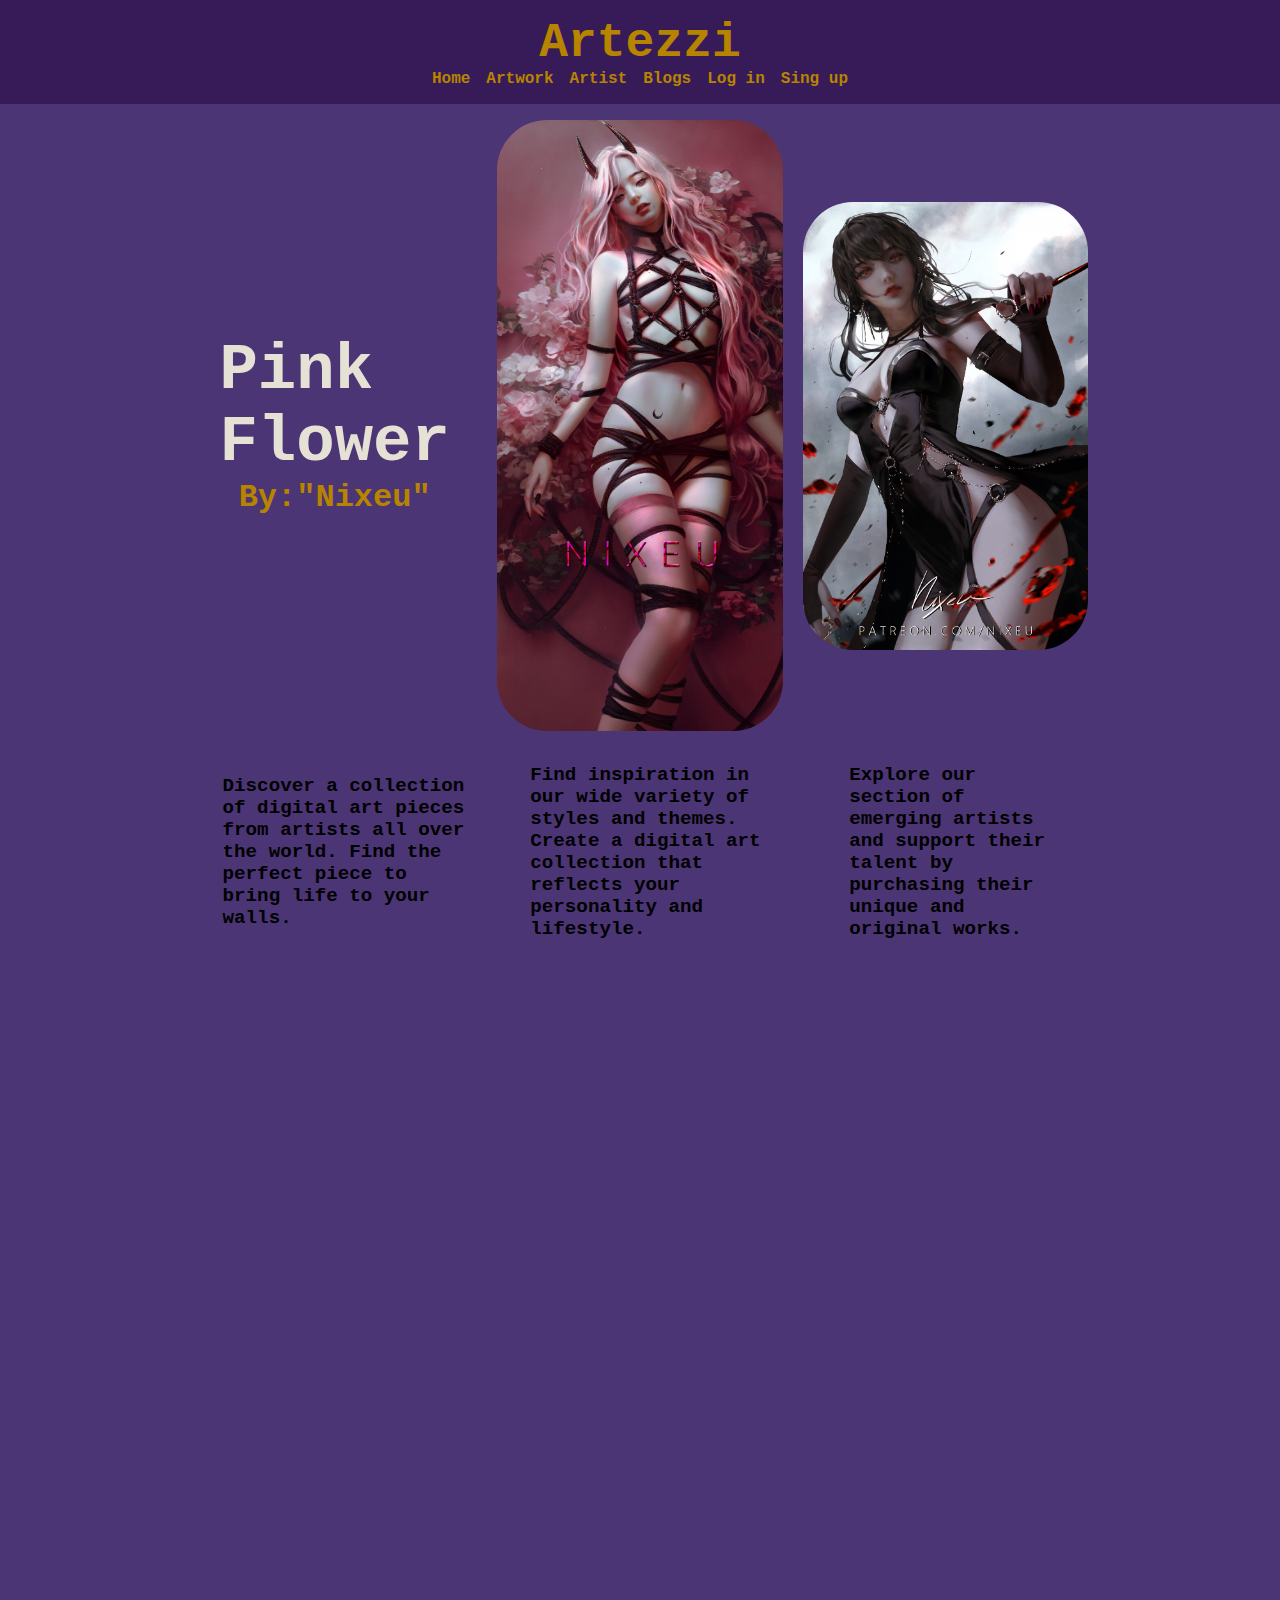
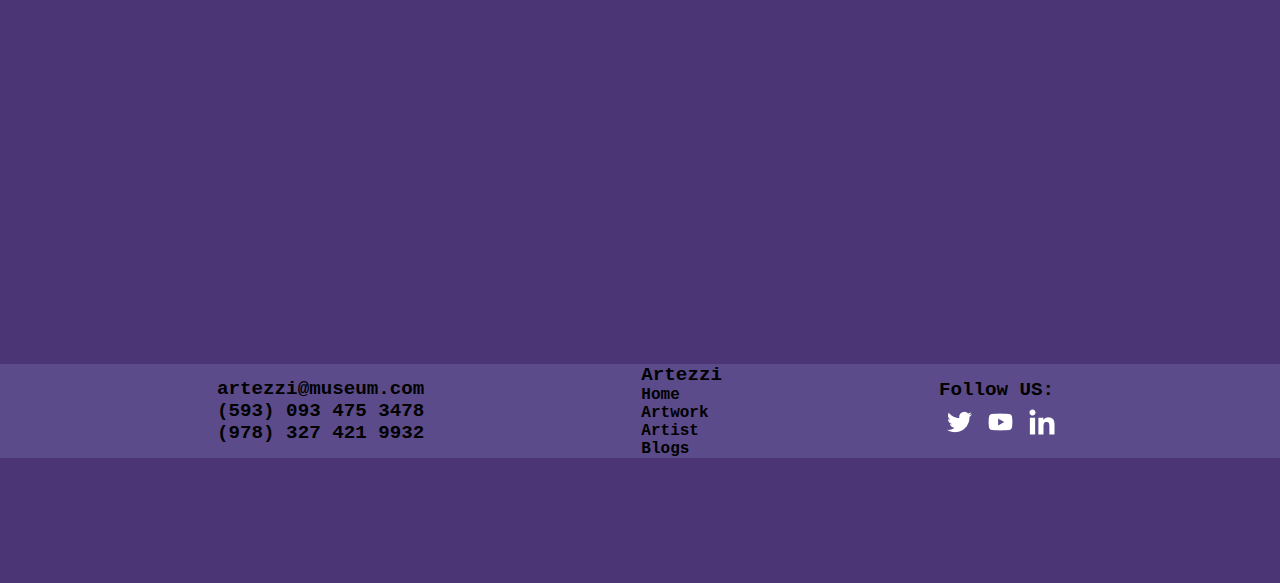
<file: index.html>
<!DOCTYPE html>
<html lang="en">
    <head>
        <meta charset="UTF-8">
        <meta http-equiv="X-UA-Compatible" content="IE=edge">
        <meta name="viewport" content="width=device-width, initial-scale=1.0">
        <title>Artezzi</title>
        <link href="https://unpkg.com/aos@2.3.1/dist/aos.css" rel="stylesheet">
        <link rel="stylesheet" href="./css/main.css">
    </head>
    <body>
        <!--  Pag#1  Encabezado con nombre y logotipo de la galería de arte  -->
        <!--  Menú de navegación con enlaces a las otras páginas del sitio web, utilizando una lista no ordenada (<ul>) con enlaces relativos a cada sección del sitio web  -->
        <header class="header">
            <div class="header__container">
                <h1 class="header__logo"><a href="./index.html">Artezzi</a></h1>
                <ul class="header__nav nav">
                    <li class="nav__item"><a href="./index.html" class="nav__link">Home</a></li>
                    <li class="nav__item"><a href="./artwork.html" class="nav__link">Artwork</a></li>
                    <li class="nav__item"><a href="./artist.html" class="nav__link">Artist</a></li>
                    <li class="nav__item"><a href="./blogs.html" class="nav__link">Blogs</a></li>
                    <li class="nav__item"><a href="./login.html" class="nav__link">Log in</a></li>
                    <li class="nav__item"><a href="./signup.html" class="nav__link">Sing up</a></li>
                </ul>
            </div>
        </header>
        <article class="part__1">

        <main class="main">

            <section class="main__container">

                <div class="artwork">
                    <h2 class="artwork__name"><span>Pink<br>Flower</span></h2>
                    <h3 class="artwork__artist"><span>By:"Nixeu"</span></h3>
                </div>

                <div class="card">
                    <img src="./imagenes/img__ejemplo/n-i-x-e-u-att.jpg" alt="PinkFlower" class="card__img">
                </div>

                <div class="card__info">
                    <img src="./imagenes/img__ejemplo/n-i-x-e-u-ytt.jpg" alt="n-i-x-e-u-ptt" class="card__info-img">
                </div>

            </section>
            
        </main>
        
        <section class="section__container">
        
            <div class="section__text">
                <p class="section__text-p">Discover a collection of digital art pieces from artists all over the world. Find the perfect piece to bring life to your walls.</p>
            </div>
            <div class="section__text">
                <p class="section__text-p">Find inspiration in our wide variety of styles and themes. Create a digital art collection that reflects your personality and lifestyle.</p>
            </div>
            <div class="section__text">
                <p class="section__text-p">Explore our section of emerging artists and support their talent by purchasing their unique and original works.</p>
            </div>
            
        </section>
        
        </article>

        <!--PART__2--------------------------------->

        <article data-aos="fade-up" class="part__2">

            <section class="section__container">
                
                <h2 class="container__title">Meet <br>The artist</h2>

                <div class="container__div1">
                    <img class="div-img" src="./imagenes/img__ejemplo/n-i-x-e-u-lucy-bow-tt.jpg" alt="ChainBow">
                    <h2>Chain<br>Bow</h2>
                </div>
                
                <div class="container__div2">
                    <img class="div-img2" src="./imagenes/img__ejemplo/n-i-x-e-u-jinx-tt.jpg" alt="Jinx">
                </div>

                <div class="container__div3">
                    <img class="div-img" src="./imagenes/img__ejemplo/n-i-x-e-u-cat02tt.jpg" alt="PinkQuartz">
                    <h2>Pink<br>Quartz</h2>
                </div>
                    
                <div class="about">
                    <h3 class="nixeu">About Nixeu:</h3>
                </div>

                <div class="description">
                    <h2>*<span>Nixeu</span></h2>
                    <p class="container__description-p1">I am an artist who focuses on creating unique and detailed pieces that fuse traditional and digital techniques to bring to life worlds of fantasy and realism</p>
                </div>

            </section>

            <p data-aos="fade-up" class="description__2">A world in which art is not just commodity, but also a community</p>
            
        </article>
        
        <footer>
            <div class="footer__contact">
                <p>artezzi@museum.com</p>
                <p>(593) 093 475 3478</p>
                <p>(978) 327 421 9932</p>
            </div>

            <div class="footer__ul">
                <h4>Artezzi</h4>
                <ul>
                    <li><a href="./Index.html">Home</a></li>
                    <li><a href="./artwork.html">Artwork</a></li>
                    <li><a href="./artist.html">Artist</a></li>
                    <li><a href="./blogs.html">Blogs</a></li>
                </ul>
            </div>

            <div class="footer__redes">
                <div class="follow">
                <h4>Follow US:</h4>
                    <ul class="follow__ul">
                        <li class="follow__ul-li"><a class="ul__li-a" href="###"><img class="ul__li_img" src="./imagenes/iconos/twitter.png" alt="twitter"></a></li>
                        <li class="follow__ul-li"><a class="ul__li-a" href="###"><img class="ul__li_img" src="./imagenes/iconos/youtube.png" alt=""></a></li>
                        <li class="follow__ul-li"><a class="ul__li-a" href="###"><img class="ul__li_img" src="./imagenes/iconos/linkedin.png" alt=""></a></li>
                    </ul>
                </div>
            </div>
        </footer>

        <script src="https://unpkg.com/aos@2.3.1/dist/aos.js"></script>
        <script>
            AOS.init();
        </script>
    </body>

</html>
</file>
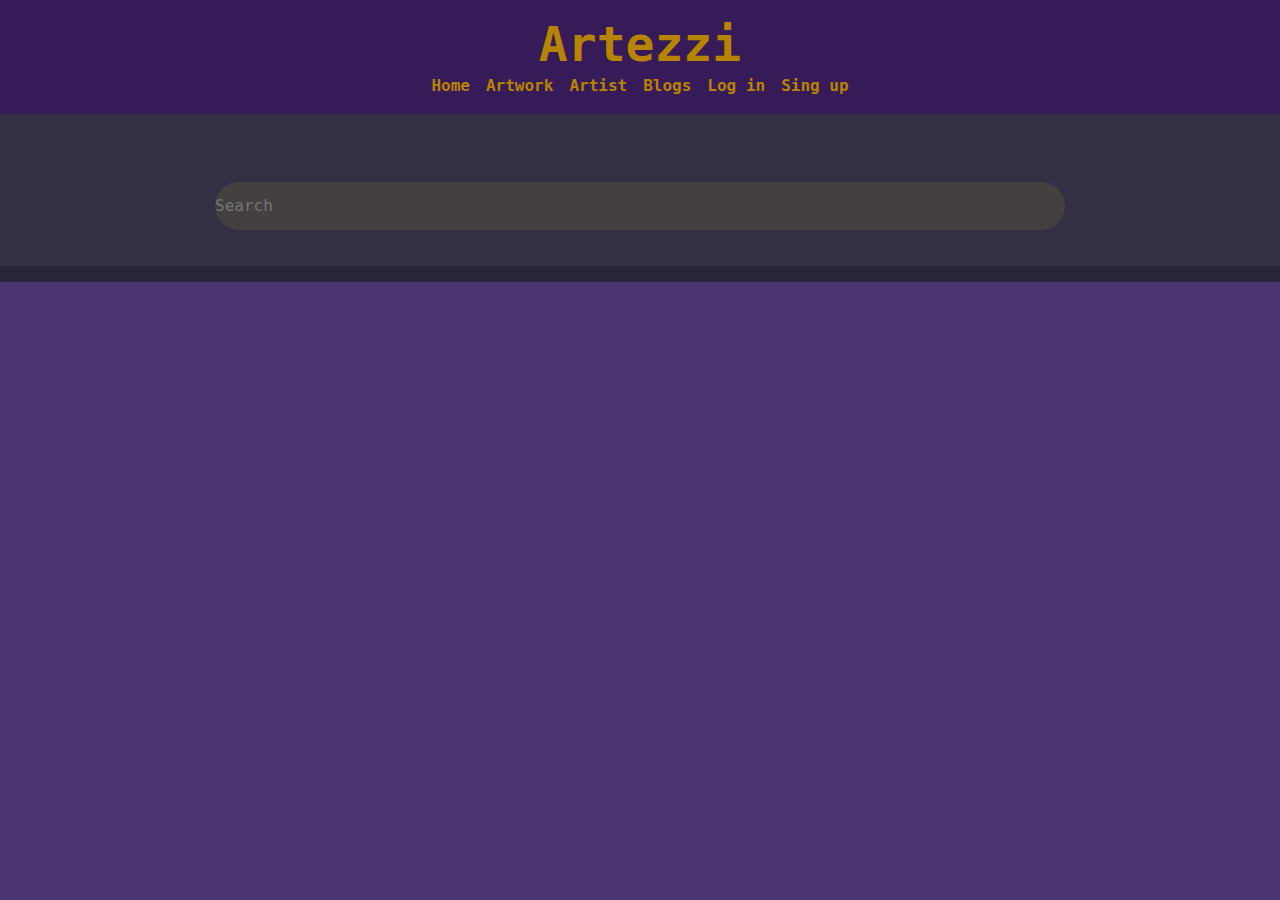
<file: artist.html>
<!DOCTYPE html>
<html lang="en">
    <head>
        <meta charset="UTF-8">
        <meta http-equiv="X-UA-Compatible" content="IE=edge">
        <meta name="viewport" content="width=device-width, initial-scale=1.0">
        <title>Artezzi</title>
        <link rel="stylesheet" href="https://cdn.jsdelivr.net/npm/bootstrap@5.3.0-alpha3/dist/css/bootstrap.min.css">
        <link rel="stylesheet" href="./css/main.css">
    </head>
    <body>
        <header class="header">
            <div class="header__container">
                <h1 class="header__logo"><a href="./index.html">Artezzi</a></h1>
                <ul class="header__nav nav">
                    <li class="nav__item"><a href="./index.html" class="nav__link">Home</a></li>
                    <li class="nav__item"><a href="./artwork.html" class="nav__link">Artwork</a></li>
                    <li class="nav__item"><a href="./artist.html" class="nav__link">Artist</a></li>
                    <li class="nav__item"><a href="./blogs.html" class="nav__link">Blogs</a></li>
                    <li class="nav__item"><a href="./login.html" class="nav__link">Log in</a></li>
                    <li class="nav__item"><a href="./signup.html" class="nav__link">Sing up</a></li>
                </ul>
            </div>
        </header>

        <section class="artist__search">
            <div class="artist__navbar">
                <form class="barSearch">

                    <input type="text" id="search" name="search" placeholder="Search">

                </form>
            </div>
        </section>

        <article class="card__artist">

            <ul>

                <li>
                    
                </li>

            </ul>

        </article>
        <script src="https://cdn.jsdelivr.net/npm/bootstrap@5.3.0-alpha3/dist/js/bootstrap.bundle.min.js"></script>
    </body>
</html>
</file>
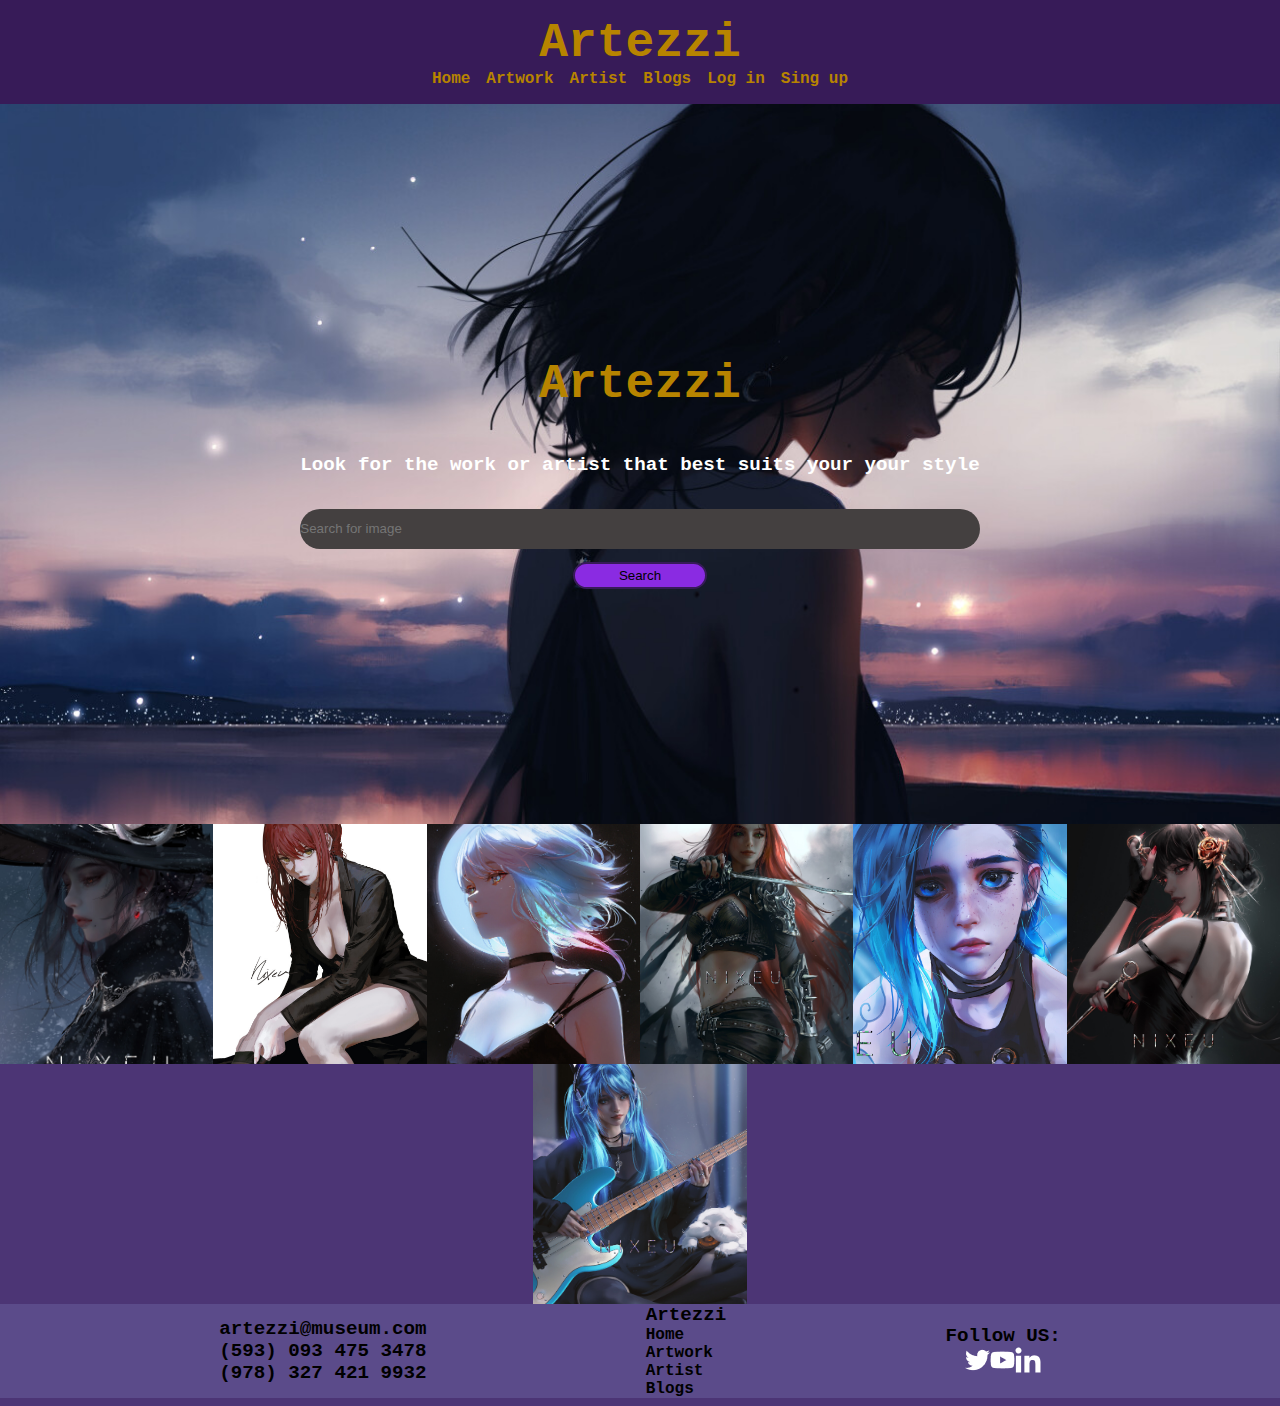
<file: artwork.html>
<!DOCTYPE html>
<html lang="en">
    <head>
        <meta charset="UTF-8">
        <meta http-equiv="X-UA-Compatible" content="IE=edge">
        <meta name="viewport" content="width=device-width, initial-scale=1.0">
        <title>Artezzi</title>
        <link rel="stylesheet" href="./css/main.css">
    </head>
    <body>

        <header class="header">
            <div class="header__container">
                <h1 class="header__logo"><a href="./index.html">Artezzi</a></h1>
                <ul class="header__nav nav">
                    <li class="nav__item"><a href="./index.html" class="nav__link">Home</a></li>
                    <li class="nav__item"><a href="./artwork.html" class="nav__link">Artwork</a></li>
                    <li class="nav__item"><a href="./artist.html" class="nav__link">Artist</a></li>
                    <li class="nav__item"><a href="./blogs.html" class="nav__link">Blogs</a></li>
                    <li class="nav__item"><a href="./login.html" class="nav__link">Log in</a></li>
                    <li class="nav__item"><a href="./signup.html" class="nav__link">Sing up</a></li>
                </ul>
            </div>
        </header>

    <!--here con barra de busqueda---------------------->

    <div class="containerbackground">

        <main class="main__artwork">
            <h1>Artezzi</h1>

            <section class="artwork__section">

                <p class="textoBlanco">Look for the work or artist that best suits your your style</p>

                <form class="barSearch">

                    <input type="text" id="search" name="search" placeholder="Search for image">

                    <button type="submit">Search</button>

                </form>

            </section>
        </main>

    </div>

    <!--Obras de arte-------------------------------------->
    <article class="artwork">
        
        <a href="###" class="prototipe__artwork">
            <div class="info">
            <h3>S N O W</h3>
            <h4>N I X E U</h4>
            </div>
            <img src="./imagenes/img__ejemplo/n-i-x-e-u-w-c.jpg" alt="S N O W">
        </a>
        <a href="###" class="prototipe__artwork">
            <div class="info">
            <h3>B l a z e r</h3>
            <h4>N I X E U</h4>
            </div>
            <img src="./imagenes/img__ejemplo/n-i-x-e-u-makima-tt.jpg" alt="B l a z e r">
        </a>
        <a href="###" class="prototipe__artwork">
            <div class="info">
                <h3>H A L O</h3>
                <h4>N I X E U</h4>
            </div>
            <img src="./imagenes/img__ejemplo/H A L O.jpg" alt="H A L O">
        </a>
        <a href="###" class="prototipe__artwork">
            <div class="info">
                <h3>Is that fear I smell ?</h3>
                <h4>N I X E U</h4>
            </div>
            <img src="./imagenes/img__ejemplo/n-i-x-e-u-k-t.jpg" alt="Is that fear I smell ?">
        </a>
        <a href="###" class="prototipe__artwork">
            <div class="info">
                <h3>P R E T T Y [ Wallpaper ]</h3>
                <h4>N I X E U</h4>
            </div>
            <img src="./imagenes/img__ejemplo/P R E T T Y [ Wallpaper ].jpg" alt="P R E T T Y [ Wallpaper ]">
        </a>
        <a href="###" class="prototipe__artwork">
            <div class="info">
                <h3>Red E y e s</h3>
                <h4>N I X E U</h4>
            </div>
            <img src="./imagenes/img__ejemplo/n-i-x-e-u-yor-022-tt.jpg" alt="Red E y e s">
        </a>
        <a href="###" class="prototipe__artwork">
            <div class="info">
                <h3>Young Sona trying bass for the first time</h3>
                <h4>N I X E U</h4>
            </div>
            <img src="./imagenes/img__ejemplo/n-i-x-e-u-sona-basstt.jpg" alt="Young Sona trying bass for the first time">
        </a>
    </article>

    <footer>
        <div class="footer__contact">
            <p>artezzi@museum.com</p>
            <p>(593) 093 475 3478</p>
            <p>(978) 327 421 9932</p>
        </div>

        <div class="footer__ul">
            <h4>Artezzi</h4>
            <ul>
                <li><a href="./Index.html">Home</a></li>
                <li><a href="./artwork.html">Artwork</a></li>
                <li><a href="./artist.html">Artist</a></li>
                <li><a href="./blogs.html">Blogs</a></li>
            </ul>
        </div>

        <div class="footer__redes">
            <div class="follow">
            <h4>Follow US:</h4>
                <ul class="follow__ul">
                    <li class="follow__ul-li"><a class="ul__li-a" href="###"><img src="./imagenes/iconos/twitter.png" alt="twitter"></a></li>
                    <li class="follow__ul-li"><a class="ul__li-a" href="###"><img src="./imagenes/iconos/youtube.png" alt=""></a></li>
                    <li class="follow__ul-li"><a class="ul__li-a" href="###"><img src="./imagenes/iconos/linkedin.png" alt=""></a></li>
                </ul>
            </div>
        </div>
    </footer>
    </body>
</html>
</file>
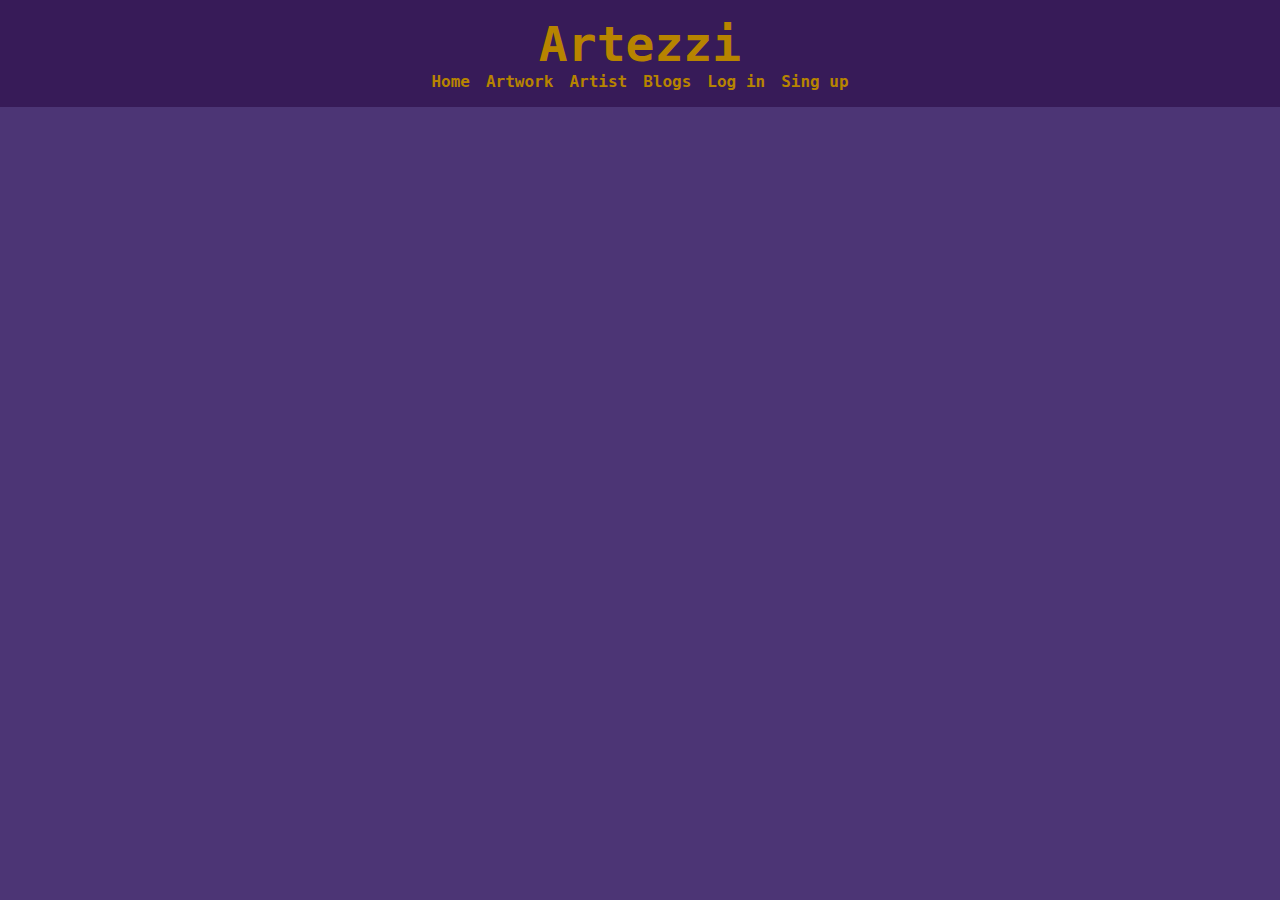
<file: contacto.html>
<!DOCTYPE html>
<html lang="en">
    <head>
        <meta charset="UTF-8">
        <meta http-equiv="X-UA-Compatible" content="IE=edge">
        <meta name="viewport" content="width=device-width, initial-scale=1.0">
        <title>Artezzi</title>
        <link rel="stylesheet" href="./css/main.css">
    </head>
    <body>
        <header class="header">
            <div class="header__container">
                <h1 class="header__logo"><a href="./index.html">Artezzi</a></h1>
                <ul class="header__nav nav">
                    <li class="nav__item"><a href="./index.html" class="nav__link">Home</a></li>
                    <li class="nav__item"><a href="./artwork.html" class="nav__link">Artwork</a></li>
                    <li class="nav__item"><a href="./artist.html" class="nav__link">Artist</a></li>
                    <li class="nav__item"><a href="./blogs.html" class="nav__link">Blogs</a></li>
                    <li class="nav__item"><a href="./login.html" class="nav__link">Log in</a></li>
                    <li class="nav__item"><a href="./signup.html" class="nav__link">Sing up</a></li>
                </ul>
            </div>
        </header>
        </body>
</html>
</file>
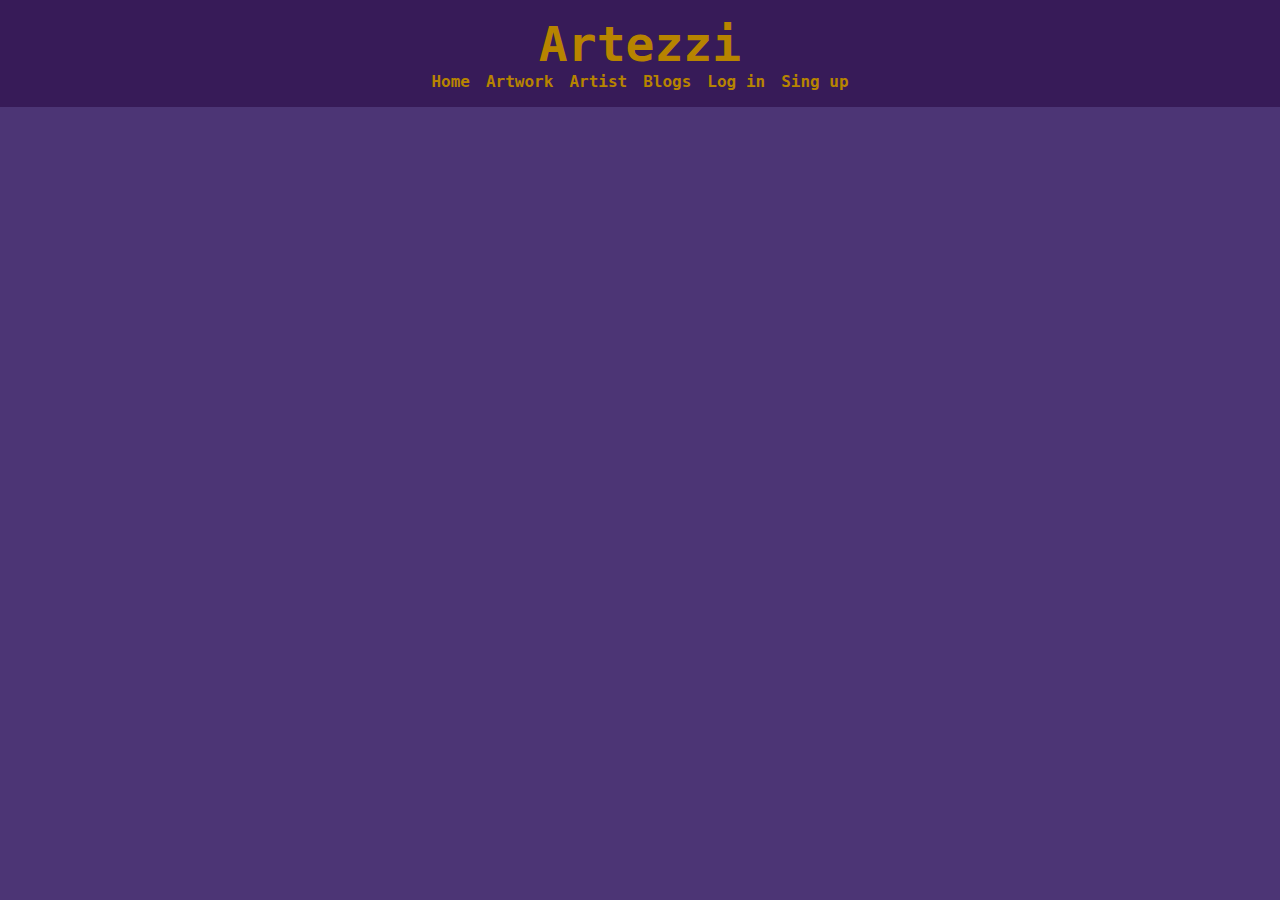
<file: login.html>
<!DOCTYPE html>
<html lang="en">
    <head>
        <meta charset="UTF-8">
        <meta http-equiv="X-UA-Compatible" content="IE=edge">
        <meta name="viewport" content="width=device-width, initial-scale=1.0">
        <title>Artezzi</title>
        <link rel="stylesheet" href="./css/main.css">
    </head>
    <body>
    
        <header class="header">
            <div class="header__container">
                <h1 class="header__logo"><a href="./index.html">Artezzi</a></h1>
                <ul class="header__nav nav">
                    <li class="nav__item"><a href="./index.html" class="nav__link">Home</a></li>
                    <li class="nav__item"><a href="./artwork.html" class="nav__link">Artwork</a></li>
                    <li class="nav__item"><a href="./artist.html" class="nav__link">Artist</a></li>
                    <li class="nav__item"><a href="./blogs.html" class="nav__link">Blogs</a></li>
                    <li class="nav__item"><a href="./login.html" class="nav__link">Log in</a></li>
                    <li class="nav__item"><a href="./signup.html" class="nav__link">Sing up</a></li>
                </ul>
            </div>
        </header>
    
    </body>
</html>
</file>
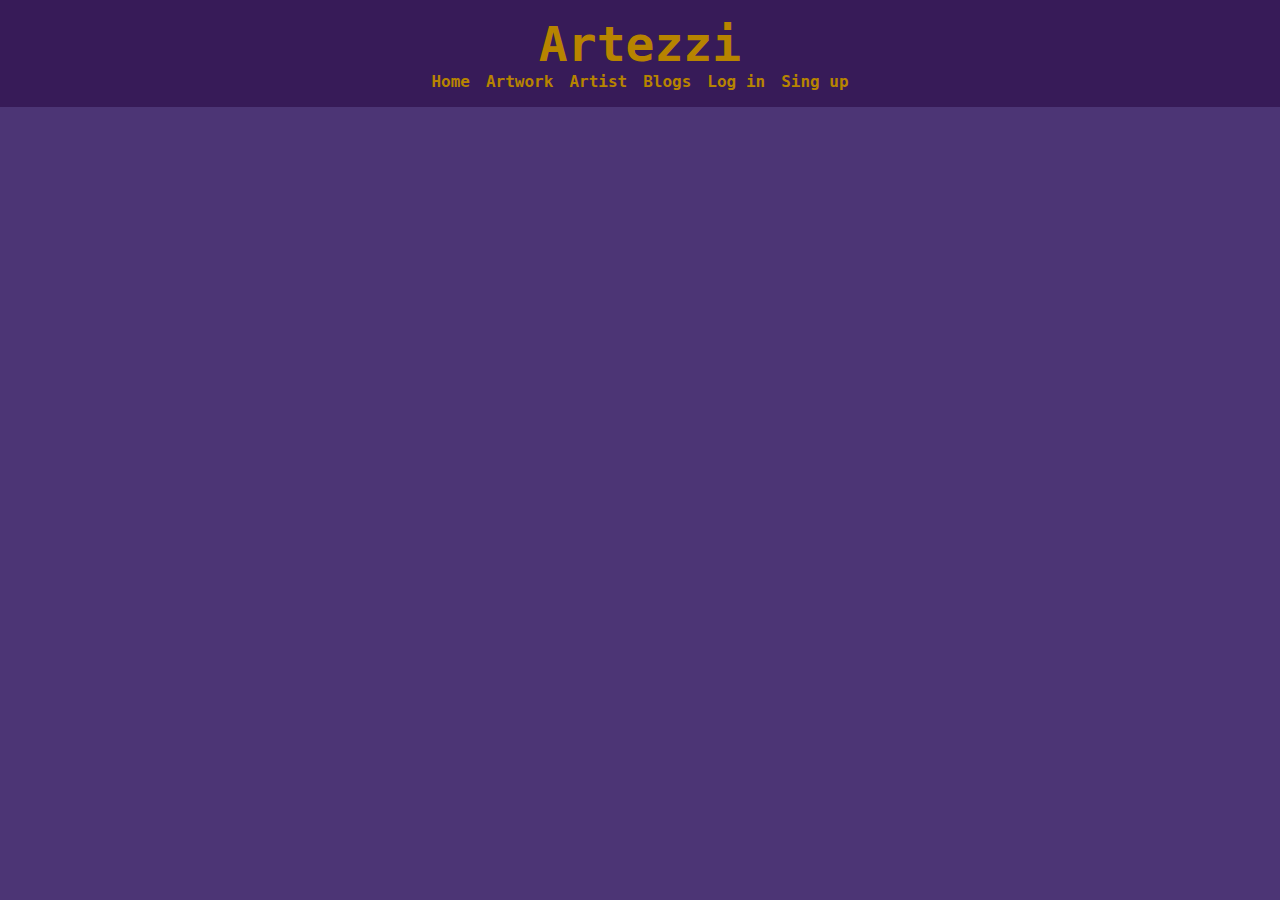
<file: signup.html>
<!DOCTYPE html>
<html lang="en">
    <head>
        <meta charset="UTF-8">
        <meta http-equiv="X-UA-Compatible" content="IE=edge">
        <meta name="viewport" content="width=device-width, initial-scale=1.0">
        <title>Artezzi</title>
        <link rel="stylesheet" href="./css/main.css">
    </head>
<body>
    <header class="header">
        <div class="header__container">
            <h1 class="header__logo"><a href="./index.html">Artezzi</a></h1>
            <ul class="header__nav nav">
                <li class="nav__item"><a href="./index.html" class="nav__link">Home</a></li>
                <li class="nav__item"><a href="./artwork.html" class="nav__link">Artwork</a></li>
                <li class="nav__item"><a href="./artist.html" class="nav__link">Artist</a></li>
                <li class="nav__item"><a href="./blogs.html" class="nav__link">Blogs</a></li>
                <li class="nav__item"><a href="./login.html" class="nav__link">Log in</a></li>
                <li class="nav__item"><a href="./signup.html" class="nav__link">Sing up</a></li>
            </ul>
        </div>
    </header>
</body>
</html>
</file>
<file: css/main.css>
@charset "UTF-8";
/*Estilos globales*/
* {
  margin: 0;
  padding: 0;
  -webkit-box-sizing: border-box;
          box-sizing: border-box;
}

ul {
  list-style: none;
}

a {
  font-weight: bold;
  text-decoration: none;
}

img {
  width: 100%;
}

h1 {
  color: #B78400;
  font-size: 3em;
}

h2 {
  font-size: 4em;
  color: #e6e1d5;
}

h3 {
  font-size: 2em;
  color: #B78400;
}

h4 {
  font-size: 1.2em;
}

p {
  font-size: 1.2em;
  font-weight: bold;
}

body {
  background-color: #4C3575;
  font-family: "Dancing Script", cursive;
  font-family: "IBM Plex Mono", monospace;
}

/*Estilos del header*/
/*header----------------------------------------------------*/
.header__container {
  background-color: #371B58;
  padding: 1em 0;
  display: -webkit-box;
  display: -ms-flexbox;
  display: flex;
  -webkit-box-orient: vertical;
  -webkit-box-direction: normal;
      -ms-flex-direction: column;
          flex-direction: column;
  -webkit-box-align: center;
      -ms-flex-align: center;
          align-items: center;
}
.header__container .header__logo {
  margin: 0;
  font-size: 3em;
}
.header__container .header__logo a {
  color: #B78400;
}
.header__container .header__nav {
  display: -webkit-box;
  display: -ms-flexbox;
  display: flex;
  -webkit-box-orient: horizontal;
  -webkit-box-direction: normal;
      -ms-flex-direction: row;
          flex-direction: row;
}
.header__container .header__nav .nav__link {
  color: #B78400;
  margin: 0 0.5em;
}

/*Estilos del Footer*/
/*footer--------------------------------------------------*/
footer {
  background-color: #5B4B8A;
  display: -webkit-box;
  display: -ms-flexbox;
  display: flex;
  -webkit-box-pack: space-evenly;
      -ms-flex-pack: space-evenly;
          justify-content: space-evenly;
  -webkit-box-align: center;
      -ms-flex-align: center;
          align-items: center;
}
footer .footer__contact {
  display: -webkit-box;
  display: -ms-flexbox;
  display: flex;
  -webkit-box-orient: vertical;
  -webkit-box-direction: normal;
      -ms-flex-direction: column;
          flex-direction: column;
}
footer .footer__ul {
  display: -webkit-box;
  display: -ms-flexbox;
  display: flex;
  -webkit-box-orient: vertical;
  -webkit-box-direction: normal;
      -ms-flex-direction: column;
          flex-direction: column;
}
footer .footer__ul a {
  color: #000;
}
footer .footer__redes .follow {
  display: -webkit-box;
  display: -ms-flexbox;
  display: flex;
  -webkit-box-orient: vertical;
  -webkit-box-direction: normal;
      -ms-flex-direction: column;
          flex-direction: column;
  -webkit-box-pack: center;
      -ms-flex-pack: center;
          justify-content: center;
}
footer .footer__redes .follow .follow__ul {
  margin: 0;
  padding: 0;
  display: -webkit-box;
  display: -ms-flexbox;
  display: flex;
  -webkit-box-orient: horizontal;
  -webkit-box-direction: normal;
      -ms-flex-direction: row;
          flex-direction: row;
  -webkit-box-align: center;
      -ms-flex-align: center;
          align-items: center;
  -webkit-box-pack: center;
      -ms-flex-pack: center;
          justify-content: center;
}
footer .footer__redes .follow .follow__ul .follow__ul-li .ul__li-a .ul__li_img {
  display: -webkit-box;
  display: -ms-flexbox;
  display: flex;
  -webkit-box-orient: horizontal;
  -webkit-box-direction: normal;
      -ms-flex-direction: row;
          flex-direction: row;
  padding: 0.5em;
  max-width: 100%;
  height: 100%;
}

/*Estilos del index, primera pagina*/
/*index---------------------------------*/
/*section__1--------------------------------------*/
.part__1 {
  margin: 0;
  padding: 0 15%;
}

/*grid---------------------------------*/
.main__container {
  margin: 1em 0 0 0;
  display: grid;
  grid-template-columns: repeat(3, 1fr);
  grid-template-rows: -webkit-min-content -webkit-min-content;
  grid-template-rows: min-content min-content;
  grid-column-gap: 20px;
  grid-template-areas: "title img1 img2" "text text text";
}
.main__container .main__container .artwork {
  grid-area: title;
}
.main__container .main__container .card {
  grid-area: img1;
}
.main__container .main__container .card__info {
  grid-area: img2;
}
.main__container .section__text-p {
  grid-area: text;
}

/*estilos del grid---------------------------------------------------*/
.main__container .artwork {
  display: -webkit-box;
  display: -ms-flexbox;
  display: flex;
  -webkit-box-orient: vertical;
  -webkit-box-direction: normal;
      -ms-flex-direction: column;
          flex-direction: column;
  -webkit-box-pack: center;
      -ms-flex-pack: center;
          justify-content: center;
}
.main__container .card {
  display: -webkit-box;
  display: -ms-flexbox;
  display: flex;
  -webkit-box-pack: center;
      -ms-flex-pack: center;
          justify-content: center;
  -webkit-box-align: center;
      -ms-flex-align: center;
          align-items: center;
}
.main__container .card .card__img {
  border-radius: 50px;
}
.main__container .card__info {
  display: -webkit-box;
  display: -ms-flexbox;
  display: flex;
  -webkit-box-orient: vertical;
  -webkit-box-direction: normal;
      -ms-flex-direction: column;
          flex-direction: column;
  -webkit-box-pack: center;
      -ms-flex-pack: center;
          justify-content: center;
  -webkit-box-align: left;
      -ms-flex-align: left;
          align-items: left;
}
.main__container .card__info .card__info-img {
  border-radius: 50px;
  display: -webkit-box;
  display: -ms-flexbox;
  display: flex;
  -webkit-box-orient: vertical;
  -webkit-box-direction: normal;
      -ms-flex-direction: column;
          flex-direction: column;
  -webkit-box-align: center;
      -ms-flex-align: center;
          align-items: center;
  -webkit-box-pack: center;
      -ms-flex-pack: center;
          justify-content: center;
}

.section__container {
  display: -webkit-box;
  display: -ms-flexbox;
  display: flex;
  -webkit-box-orient: horizontal;
  -webkit-box-direction: normal;
      -ms-flex-direction: row;
          flex-direction: row;
  width: 100%;
  -webkit-box-pack: center;
      -ms-flex-pack: center;
          justify-content: center;
  -webkit-box-align: center;
      -ms-flex-align: center;
          align-items: center;
}
.section__container .section__text {
  display: -webkit-box;
  display: -ms-flexbox;
  display: flex;
  -webkit-box-pack: center;
      -ms-flex-pack: center;
          justify-content: center;
}
.section__container .section__text .section__text-p {
  margin: auto;
  padding: 10% 10% 10% 10%;
}

/*Part__2----------------------------------------------*/
.part__2 {
  margin: 0;
  padding: 0 15%;
  /*grid styles----------------------------------------*/
}
.part__2 .section__container {
  display: grid;
  grid-template-columns: repeat(3, 1fr);
  grid-template-rows: -webkit-min-content -webkit-min-content -webkit-min-content;
  grid-template-rows: min-content min-content min-content;
  grid-template-areas: "title__2 ... img__3" "img__4 img__5 img__3" "img__4 about textArea";
}
.part__2 .container__title {
  grid-area: title__2;
}
.part__2 .container__div1 {
  grid-area: img__4;
}
.part__2 .container__div2 {
  grid-area: img__5;
}
.part__2 .about {
  grid-area: about;
}
.part__2 .container__div3 {
  grid-area: img__3;
}
.part__2 .description {
  grid-area: textArea;
}
.part__2 .section__container .container__div1 {
  -webkit-box-align: center;
      -ms-flex-align: center;
          align-items: center;
  justify-items: center;
}
.part__2 .section__container .container__div2 {
  display: -webkit-box;
  display: -ms-flexbox;
  display: flex;
  -webkit-box-orient: vertical;
  -webkit-box-direction: normal;
      -ms-flex-direction: column;
          flex-direction: column;
  -webkit-box-pack: center;
      -ms-flex-pack: center;
          justify-content: center;
  -webkit-box-align: center;
      -ms-flex-align: center;
          align-items: center;
}
.part__2 .section__container .container__div2 .div-img2 {
  width: 50%;
  border-radius: 100px;
}
.part__2 .section__container .container__div3 {
  -webkit-box-pack: center;
      -ms-flex-pack: center;
          justify-content: center;
  -webkit-box-align: center;
      -ms-flex-align: center;
          align-items: center;
}
.part__2 .section__container .div-img {
  border-radius: 50px;
}
.part__2 .section__container .about {
  -ms-flex-item-align: start;
      align-self: start;
  justify-self: end;
}
.part__2 .section__container .nixeu {
  margin: 2em 0em 0em 0em;
}
.part__2 .section__container .description {
  -ms-flex-item-align: start;
      align-self: start;
}
.part__2 .section__container .description h2 {
  margin: 1em 0 0 0;
}
.part__2 .description__2 {
  display: -webkit-box;
  display: -ms-flexbox;
  display: flex;
  -webkit-box-pack: center;
      -ms-flex-pack: center;
          justify-content: center;
  border: 3px solid #371B58;
  border-radius: 50px;
  padding: 1rem;
  margin: 2px;
}

/*Estilos del artwork, segunda pagina*/
/*artwork page--------------------------------------------*/
/*main--------------------------------*/
.main__artwork {
  background-image: url(./../imagenes/img__ejemplo/n-i-x-e-u-ptt.jpg);
  background-size: cover;
  background-position: center;
  background-repeat: no-repeat;
  display: -webkit-box;
  display: -ms-flexbox;
  display: flex;
  -webkit-box-orient: vertical;
  -webkit-box-direction: normal;
      -ms-flex-direction: column;
          flex-direction: column;
  -webkit-box-align: center;
      -ms-flex-align: center;
          align-items: center;
  -webkit-box-pack: center;
      -ms-flex-pack: center;
          justify-content: center;
  width: 100%;
  height: 80vh;
}

.main__artwork h1 {
  margin: 0.5em 0;
}

.artwork__section p {
  color: #fff;
  margin: 1em 0;
}

.barSearch {
  display: -webkit-box;
  display: -ms-flexbox;
  display: flex;
  -webkit-box-orient: vertical;
  -webkit-box-direction: normal;
      -ms-flex-direction: column;
          flex-direction: column;
  -webkit-box-align: center;
      -ms-flex-align: center;
          align-items: center;
}

.barSearch input {
  background-color: #444040;
  height: 3em;
  width: 100%;
  border-radius: 50px;
  border: none;
  margin: 1em 0;
}

/*diseño del button---------------------------------------------*/
.barSearch button {
  height: 2em;
  width: 10em;
  background-color: blueviolet;
  border-radius: 50px;
  border: solid 2px #371B58;
}

button:hover {
  background-color: rgb(88, 26, 146);
}

/*article__part-2------------------------------------------------*/
.artwork {
  display: -webkit-box;
  display: -ms-flexbox;
  display: flex;
  -webkit-box-orient: horizontal;
  -webkit-box-direction: normal;
      -ms-flex-direction: row;
          flex-direction: row;
  -webkit-box-pack: center;
      -ms-flex-pack: center;
          justify-content: center;
  -webkit-box-align: center;
      -ms-flex-align: center;
          align-items: center;
  -ms-flex-wrap: wrap;
      flex-wrap: wrap;
  -webkit-box-sizing: border-box;
          box-sizing: border-box;
  width: 100%;
}

.info {
  display: none;
  position: absolute;
}

.artwork a {
  width: 16.666%;
  height: 15rem;
  position: relative;
  padding: 0;
}

.artwork img {
  width: 100%;
  height: 100%; /*altura y el ancho al 100% para llenar el contenedor */
  -o-object-fit: cover;
     object-fit: cover;
}

/*hover transform-----------------------------*/
.info {
  display: -webkit-box;
  display: -ms-flexbox;
  display: flex;
  -webkit-box-orient: vertical;
  -webkit-box-direction: normal;
      -ms-flex-direction: column;
          flex-direction: column;
  position: absolute;
  top: 0;
  left: 0;
  right: 0;
  bottom: 0;
  background-color: rgba(0, 0, 0, 0.8);
  color: #fff;
  -webkit-box-pack: center;
      -ms-flex-pack: center;
          justify-content: center;
  -webkit-box-align: center;
      -ms-flex-align: center;
          align-items: center;
  -webkit-transition: all 0.3s ease-in-out;
  transition: all 0.3s ease-in-out;
  opacity: 0;
  pointer-events: none;
}

.artwork a:hover .info {
  opacity: 1;
  pointer-events: auto;
}

/*Estilos del artist page, tercera pagina*/
/*Artist page----------------------------------------------------------*/
.artist__navbar {
  background-color: #352F44;
  padding: 52px 15px 0;
}

.barSearch {
  margin: 0 auto;
  max-width: 850px;
  height: 100px;
}

/*card artist--------
2A2438---------------*/
.card__artist {
  background-color: #2A2438;
  display: -webkit-box;
  display: -ms-flexbox;
  display: flex;
  -webkit-box-orient: vertical;
  -webkit-box-direction: normal;
      -ms-flex-direction: column;
          flex-direction: column;
  width: 100%;
  height: 100%;
}
</file>
